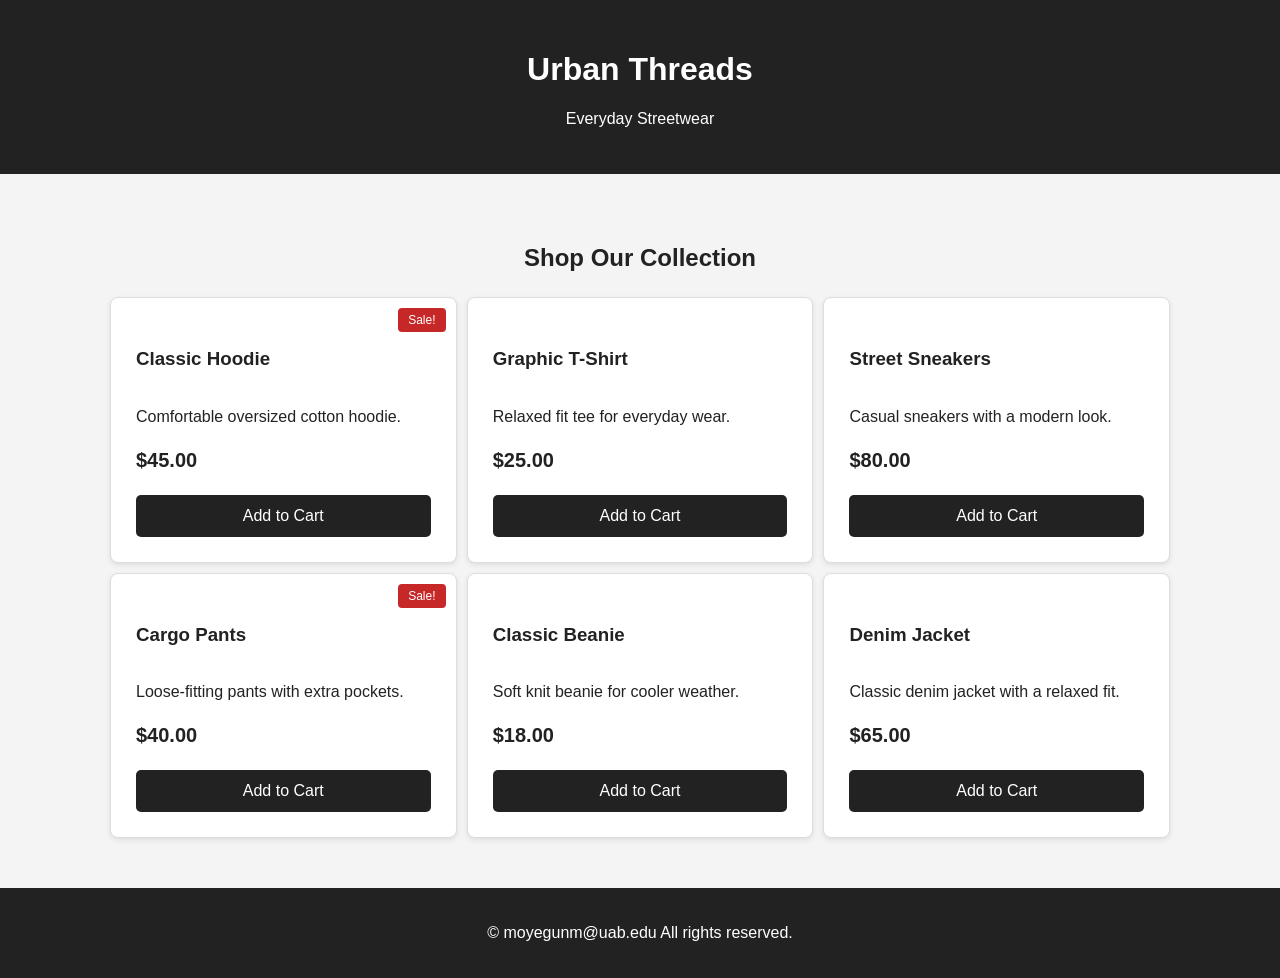
<file: Lab6/index.html>
<!DOCTYPE html>
<html lang="en">
<head>
  <meta charset="UTF-8">
  <meta name="viewport" content="width=device-width, initial-scale=1.0">
  <title>Urban Threads | Product Grid</title>
  <link rel="stylesheet" href="style.css">
</head>
<body>
  <header><h1>Urban Threads</h1><p>Everyday Streetwear</p></header>
  <main>
    <h2>Shop Our Collection</h2>
    <section class="product-grid" aria-label="Products">
      <article class="product-card"><span class="sale">Sale!</span><h3>Classic Hoodie</h3><p>Comfortable oversized cotton hoodie.</p><p class="price">$45.00</p><button type="button">Add to Cart</button></article>
      <article class="product-card"><h3>Graphic T-Shirt</h3><p>Relaxed fit tee for everyday wear.</p><p class="price">$25.00</p><button type="button">Add to Cart</button></article>
      <article class="product-card"><h3>Street Sneakers</h3><p>Casual sneakers with a modern look.</p><p class="price">$80.00</p><button type="button">Add to Cart</button></article>
      <article class="product-card"><span class="sale">Sale!</span><h3>Cargo Pants</h3><p>Loose-fitting pants with extra pockets.</p><p class="price">$40.00</p><button type="button">Add to Cart</button></article>
      <article class="product-card"><h3>Classic Beanie</h3><p>Soft knit beanie for cooler weather.</p><p class="price">$18.00</p><button type="button">Add to Cart</button></article>
      <article class="product-card"><h3>Denim Jacket</h3><p>Classic denim jacket with a relaxed fit.</p><p class="price">$65.00</p><button type="button">Add to Cart</button></article>
    </section>
  </main>
  <footer><p>&copy; moyegunm@uab.edu All rights reserved.</p></footer>
</body>
</html>
</file>
<file: Lab6/style.css>
* { box-sizing: border-box; }
body { margin: 0; font-family: Arial, sans-serif; background: #f4f4f4; color: #222; }
header { background: #222; color: white; text-align: center; padding: 30px; }
main { max-width: 1100px; margin: 30px auto; padding: 20px; }
h2 { text-align: center; margin-bottom: 25px; }
.product-grid { display: grid; grid-template-columns: repeat(3, minmax(0, 1fr)); gap: 10.2px; }
.product-card { position: relative; display: flex; flex-direction: column; min-height: 260px; padding: 25px; background: white; border: 1px solid #ddd; border-radius: 8px; box-shadow: 0 2px 5px #ddd; }
.product-card:hover { background: #fafafa; box-shadow: 0 5px 12px #aaa; }
.product-card h3 { margin-top: 25px; }
.product-card p { line-height: 1.5; }
.price { font-size: 20px; font-weight: bold; margin-top: auto; }
button { background: #222; color: white; border: none; padding: 12px; border-radius: 5px; font-size: 16px; cursor: pointer; }
button:hover { background: #555; }
.sale { position: absolute; top: 10px; right: 10px; background: #c62828; color: white; padding: 5px 10px; border-radius: 4px; font-size: 12px; }
footer { background: #222; color: white; text-align: center; padding: 20px; }
@media (max-width: 900px) { .product-grid { grid-template-columns: repeat(2, minmax(0, 1fr)); } }
@media (max-width: 600px) { .product-grid { grid-template-columns: 1fr; } main { padding: 12px; } }
</file>
